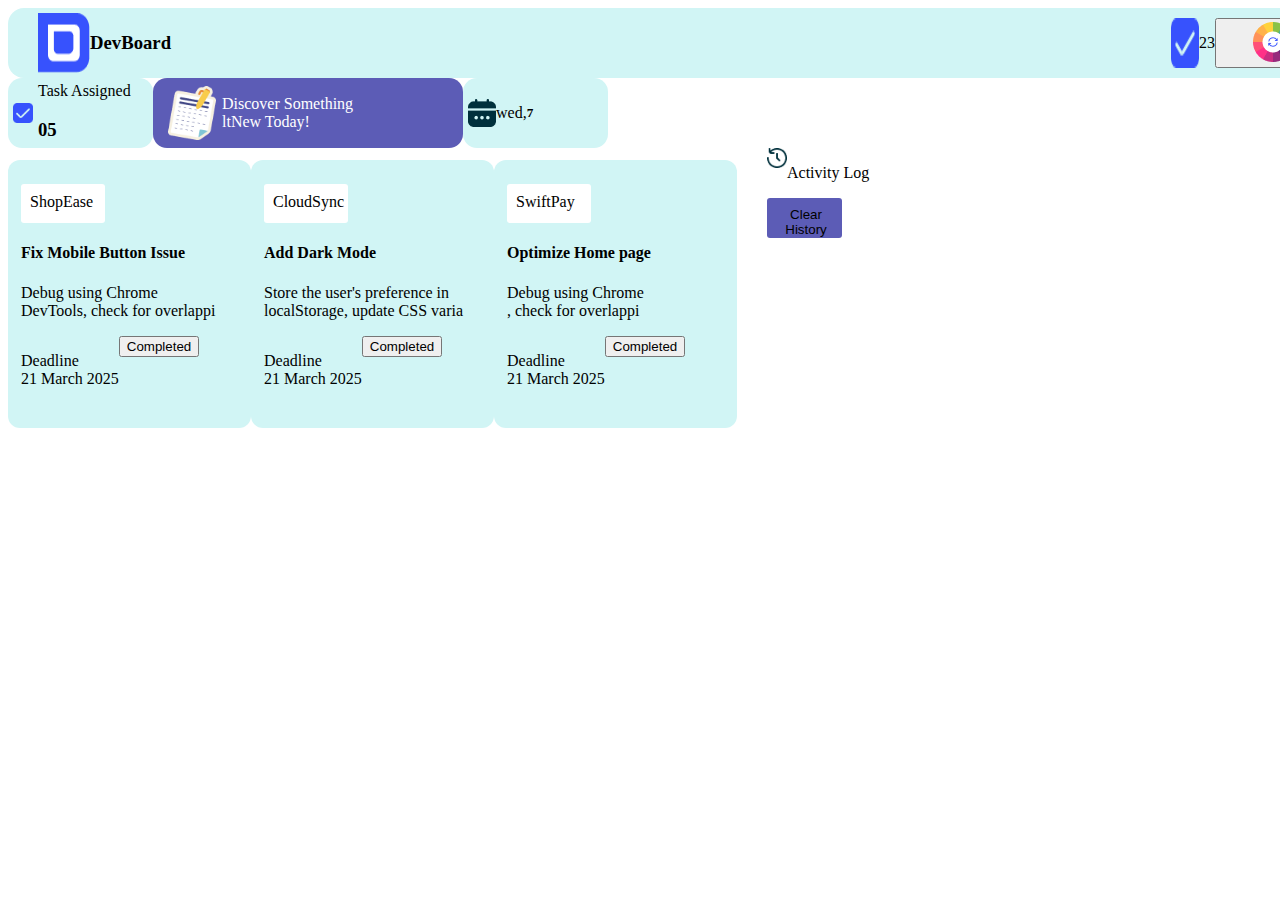
<file: assets/index.html>
<!DOCTYPE html>
<html lang="en">
<head>
    <meta charset="UTF-8">
    <meta name="viewport" content="width=device-width, initial-scale=1.0">
    <title>Assignment 5</title>
    <link rel="stylesheet" href="assets/assets.css">
</head>
<body> 
    <div class="banner-heading">
        <div class="logo">
            <img src="logo.png" alt="">
            <h3>DevBoard</h3>
        </div>
        <div>
            <div class="checkbox">
                <img src="checkbox.png" alt="">
                <p>23</p>
                <button onclick="makeYellow()"><img class="theme" src="theme-btn.png" alt=""></button>
            </div>
            
        </div>
    </div>
    <div class="body-header">
        <div>
            <div class="task-assigned">
                <img class="task-checkbox" src="checkbox.png" alt="">
                <div class="task-05">
                    <p>Task Assigned</p>
                    <h3 id="task-assigned">05</h3>
                </div>
            </div>
        </div>
        <div class="discover" id="discover-btn">
            <img class="discover-board" src="board.png" a="">
            <p>Discover Something <br> ltNew Today!</p>
        </div>
        <div class="calender">
            <img src="calender.png" alt="">
            <p>wed, <br> <h5 id="current-date">Jul 28 2025</h5></p>
        </div>
    </div>
    <div class="body-main">
        <div class="shopease">
            <p class="shopease-heading">ShopEase</p>
            <h4>Fix Mobile Button Issue </h4>
            <p>Debug using Chrome <br> DevTools, check for overlappi</p>
            <div class="shopease-deadline">
                <p>
                    Deadline  <br> 
                    21 March 2025
                </p>
                <div><button onclick="" id="btn-complete-1" class="buttons">Completed</button></div>
            </div> 
        </div>
        <div class="shopease">
            <p class="shopease-heading">CloudSync</p>
            <h4>Add Dark Mode </h4>
            <p>Store the user's preference in <br>localStorage, update CSS varia</p>
            <div class="shopease-deadline">
                <p>
                    Deadline  <br> 
                    21 March 2025
                </p>
                <div><button id="btn-complete-2" class="buttons">Completed</button></div>
            </div>
        </div>
        <div class="shopease">
            <p class="shopease-heading">SwiftPay</p>
            <h4>Optimize  Home page</h4>
            <p>Debug using Chrome <br>, check for overlappi</p>
            <div class="shopease-deadline">
                <p>
                    Deadline  <br> 
                    21 March 2025
                </p>
                <div><button id="btn-complete-3" class="buttons">Completed</button></div>
            </div>
        </div>
        <div>
            <div class="activity">
                <img class="activity-img" src="activity.png" alt="">
                <p>Activity Log</p>
            </div>
            <button id="activity-btn">Clear History</button>
        </div>
        
    </div>

  
    <script src="dom.js"></script>
    
   
</body>
</html>
</file>
<file: assets/assets/assets.css>
.banner-heading {
    height: 70px;
    width: 1300px;
    background-color: rgb(209, 245, 245);
    display: flex;
    align-items: center;
    border-radius: 16px;
    
}
.logo {
    display: flex;
    padding-left: 30px;
}
.checkbox{
    display: flex;
    padding-left: 1000px;
}
.theme{
    padding-left: 30px;
    border: none;
}
.task-assigned{
    display: flex;
    background-color: rgb(209, 245, 245);
    height: 70px;
    width: 140px;
    align-items: center;
    padding-left: 5px;
    border-radius: 14px;
}
.task-checkbox{
    height: 20px;
    width: 20px;
}
.task-05{
    align-items: center;
    padding-left: 5px;
}
.discover{
    height: 70px;
    width: 310px;
    background-color: rgb(92, 92, 182);
    color: white;
    align-items: center;
    display: flex;
    border-radius: 14px;
}
.discover-board{
    width: 60px;
    padding-left: 9px;
}
.calender{
    display: flex;
    background-color: rgb(209, 245, 245);
    height: 70px;
    width: 140px;
    align-items: center;
    padding-left: 5px;
    border-radius: 14px;

}
.body-header{
    display: flex;
    width: 950px;
}
.shopease{
    width: 230px;
    height: 260px;
    background-color: rgb(209, 245, 245);
    padding-left: 13px;
    padding-top: 8px;
    margin-top: 12px;
    border-radius: 12px;
}
.shopease-deadline{
    display: flex;
}
.shopease-heading{
    height: 30px;
    width: 75px;
    background-color: white;
    align-items: center;
    padding-top: 9px;
    padding-left: 9px;
    border-radius: 3px;
}
/* #btn-complete{
    height: 30px;
    width: 85px;
    background-color: rgb(92, 92, 182);
    align-items: center;
    padding-top: 9px;
    padding-left: 9px;
    border-radius: 3px; 
    border: none;
    
} */
.body-main{
    display: flex;
    width: 950px;
    height: 325px;

    
}
.activity{
    display: flex;
    margin-left: 30px;
}
.activity-img{
    height: 20px;
    width: 20px;
}
#activity-btn{
    height: 40px;
    width: 75px;
    background-color: rgb(92, 92, 182);
    align-items: center;
    padding-top: 9px;
    padding-left: 9px;
    border-radius: 3px; 
    border: none;
    margin-left: 30px;
}
</file>
